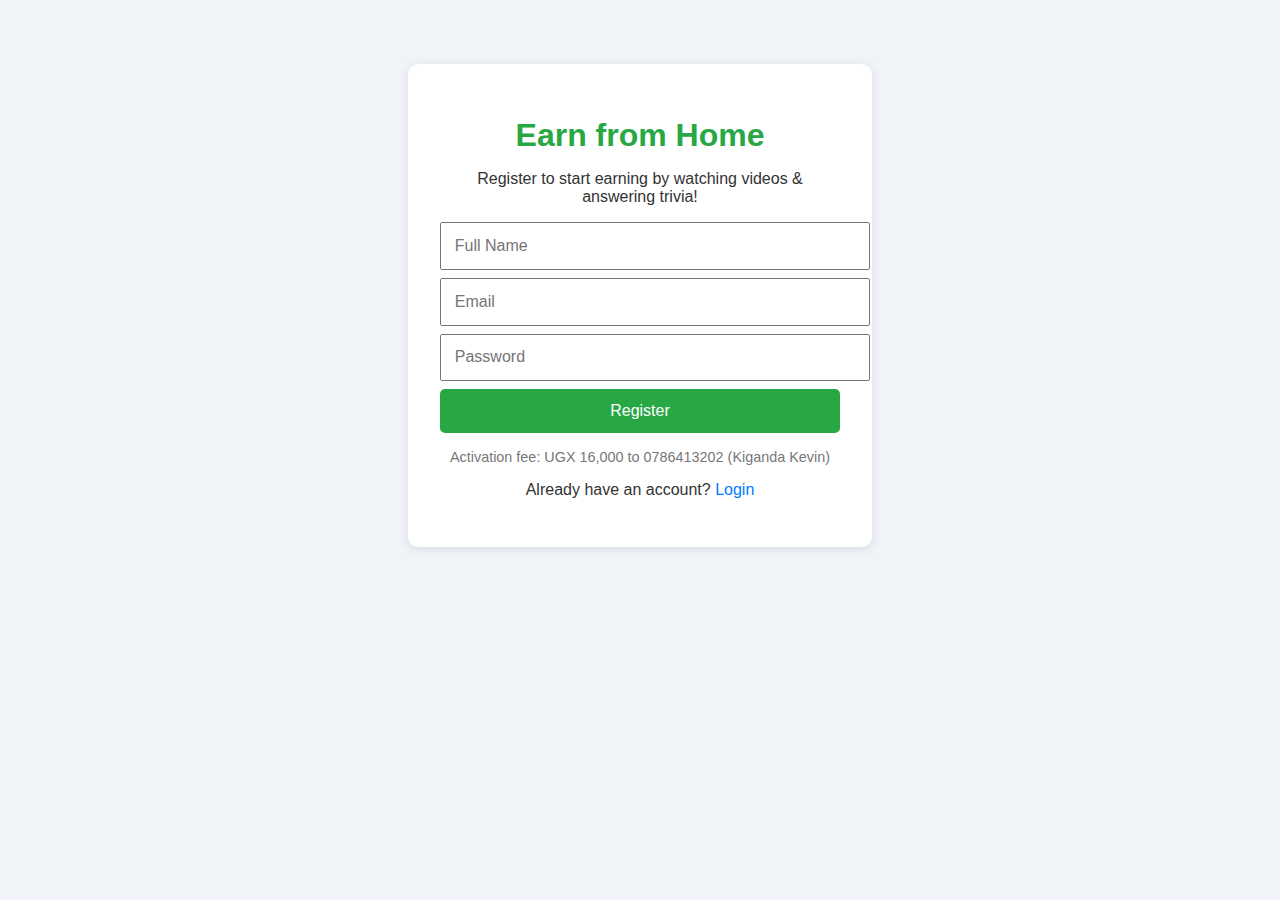
<file: index.html>
<!DOCTYPE html>
<html lang="en">
<head>
  <meta charset="UTF-8" />
  <title>Earn from Home – Register</title>
  <link rel="stylesheet" href="styles.css" />
</head>
<body>
  <div class="container">
    <h1>Earn from Home</h1>
    <p>Register to start earning by watching videos & answering trivia!</p>

    <form id="registerForm">
      <input type="text" placeholder="Full Name" required />
      <input type="email" placeholder="Email" required />
      <input type="password" placeholder="Password" required />
      <button type="submit">Register</button>
    </form>

    <p class="note">Activation fee: UGX 16,000 to 0786413202 (Kiganda Kevin)</p>
    <p>Already have an account? <a href="login.html">Login</a></p>
  </div>

  <script src="script.js"></script>
</body>
</html>
</file>
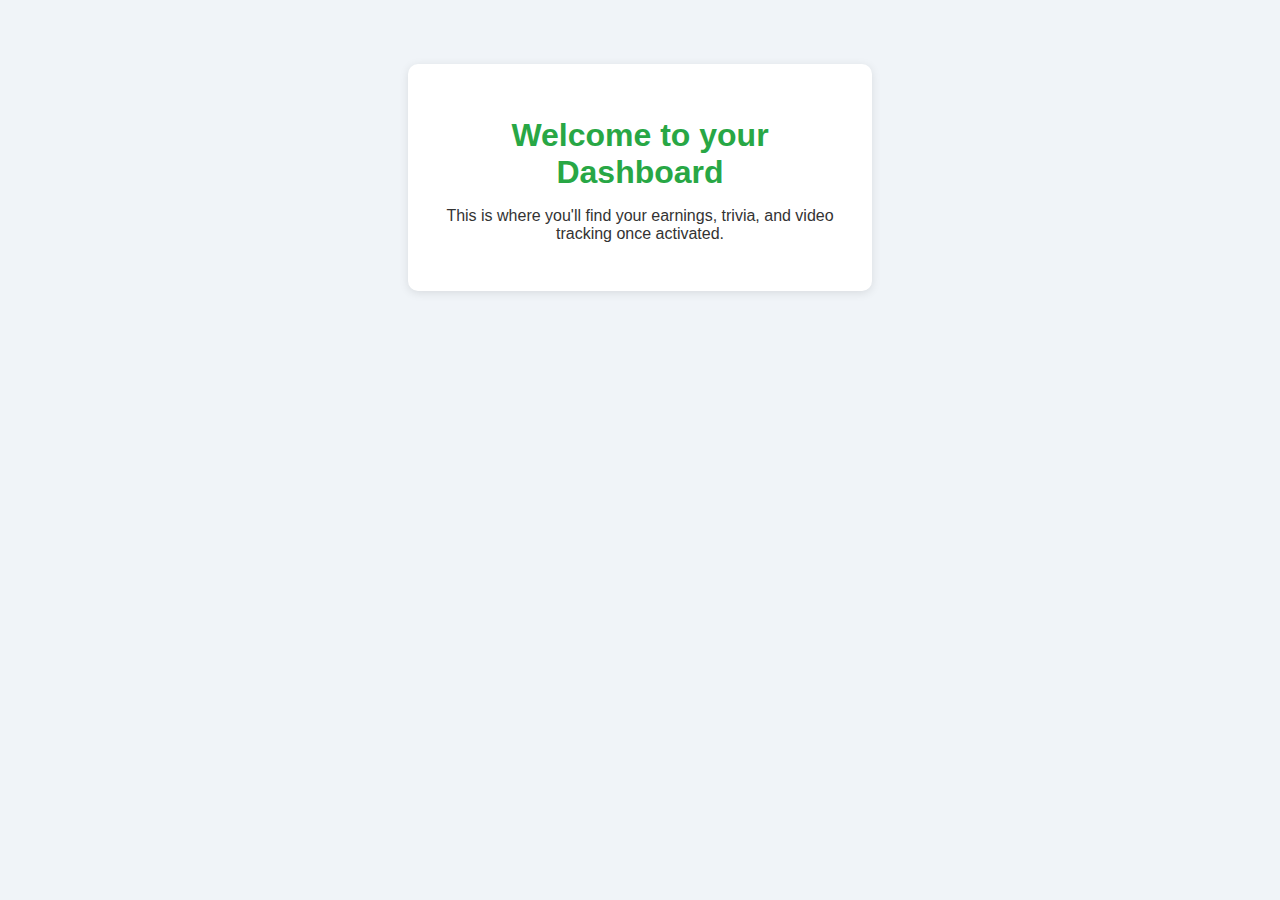
<file: dashboard.html>
<!DOCTYPE html>
<html lang="en">
<head>
  <meta charset="UTF-8" />
  <title>User Dashboard – Earn from Home</title>
  <link rel="stylesheet" href="styles.css" />
</head>
<body>
  <div class="container">
    <h1>Welcome to your Dashboard</h1>
    <p>This is where you'll find your earnings, trivia, and video tracking once activated.</p>
  </div>
</body>
</html>
</file>
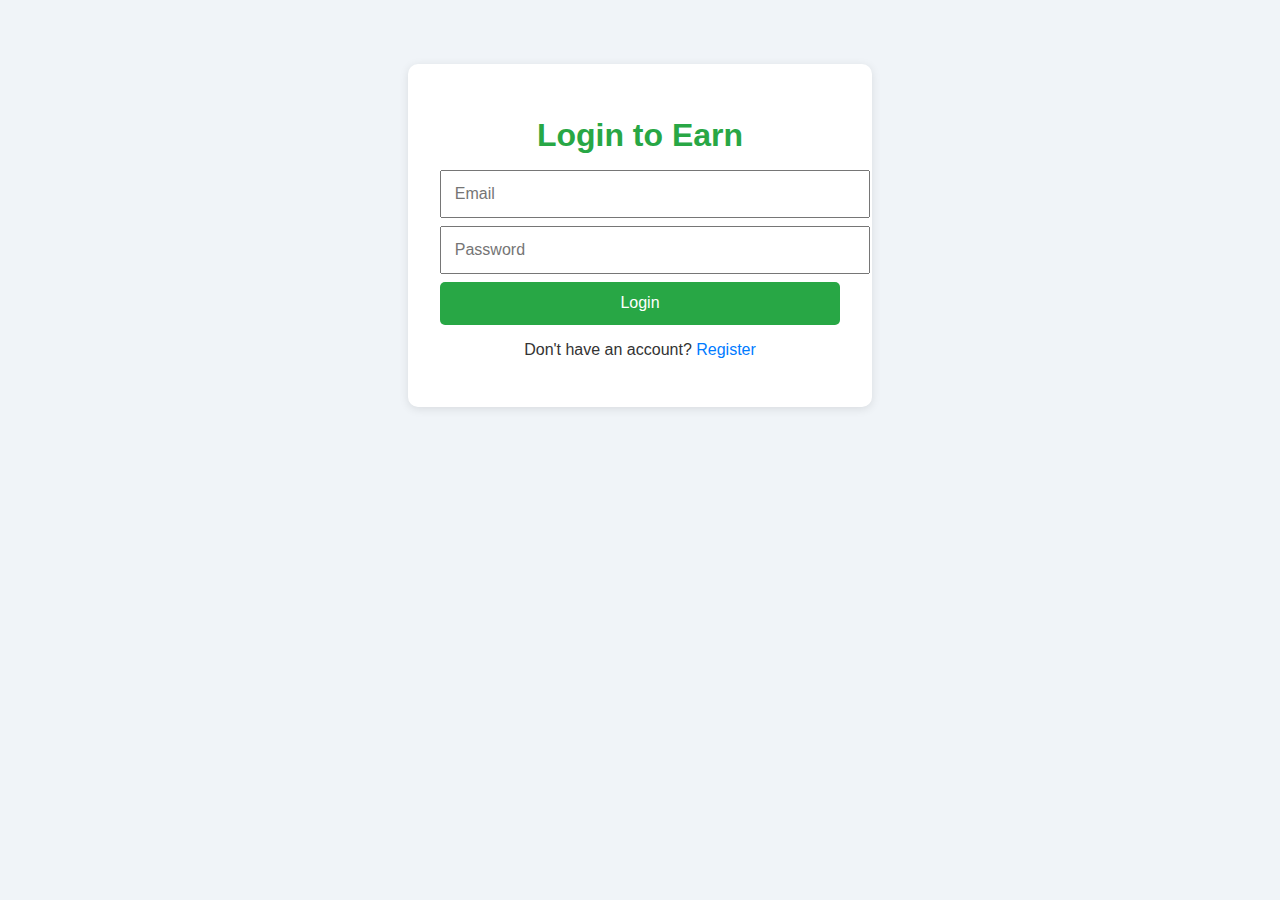
<file: login.html>
<!DOCTYPE html>
<html lang="en">
<head>
  <meta charset="UTF-8" />
  <title>Earn from Home – Login</title>
  <link rel="stylesheet" href="styles.css" />
</head>
<body>
  <div class="container">
    <h1>Login to Earn</h1>

    <form id="loginForm">
      <input type="email" placeholder="Email" required />
      <input type="password" placeholder="Password" required />
      <button type="submit">Login</button>
    </form>

    <p>Don't have an account? <a href="index.html">Register</a></p>
  </div>

  <script src="script.js"></script>
</body>
</html>
</file>
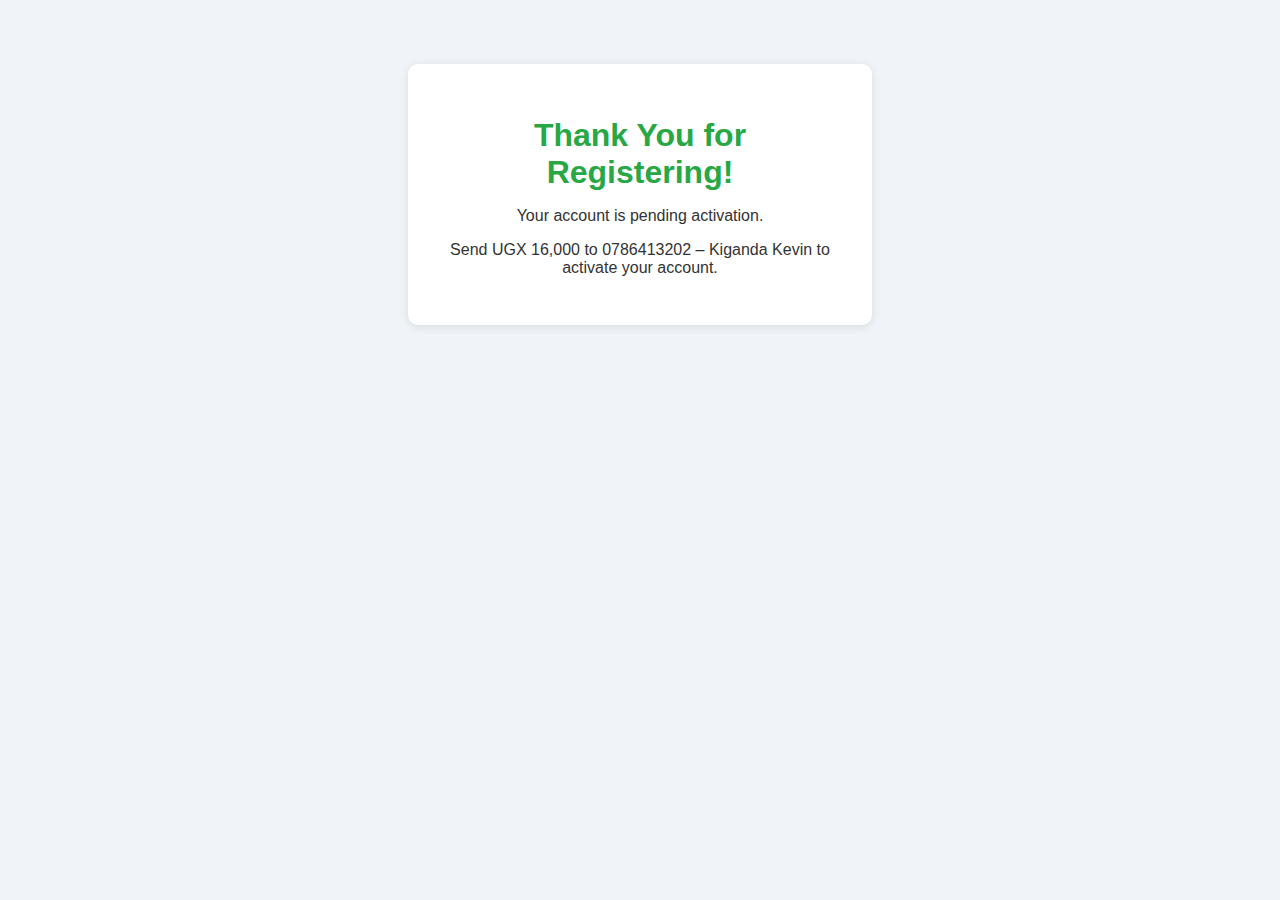
<file: waiting.html>
<!DOCTYPE html>
<html lang="en">
<head>
  <meta charset="UTF-8" />
  <title>Awaiting Activation</title>
  <link rel="stylesheet" href="styles.css" />
</head>
<body>
  <div class="container">
    <h1>Thank You for Registering!</h1>
    <p>Your account is pending activation.</p>
    <p>Send UGX 16,000 to 0786413202 – Kiganda Kevin to activate your account.</p>
  </div>
</body>
</html>
</file>
<file: styles.css>
body {
  margin: 0;
  font-family: 'Segoe UI', sans-serif;
  background: #f0f4f8;
  color: #333;
}

.container {
  max-width: 400px;
  margin: 4rem auto;
  background: #fff;
  padding: 2rem;
  border-radius: 10px;
  text-align: center;
  box-shadow: 0 2px 10px rgba(0,0,0,0.1);
}

h1 {
  margin-bottom: 1rem;
  color: #28a745;
}

form input {
  display: block;
  width: 100%;
  margin: 0.5rem 0;
  padding: 0.8rem;
  font-size: 1rem;
}

button {
  padding: 0.8rem;
  background: #28a745;
  color: white;
  border: none;
  width: 100%;
  font-size: 1rem;
  cursor: pointer;
  border-radius: 5px;
}

a {
  color: #007bff;
  text-decoration: none;
}

.note {
  font-size: 0.9rem;
  color: #777;
  margin-top: 1rem;
}
</file>
